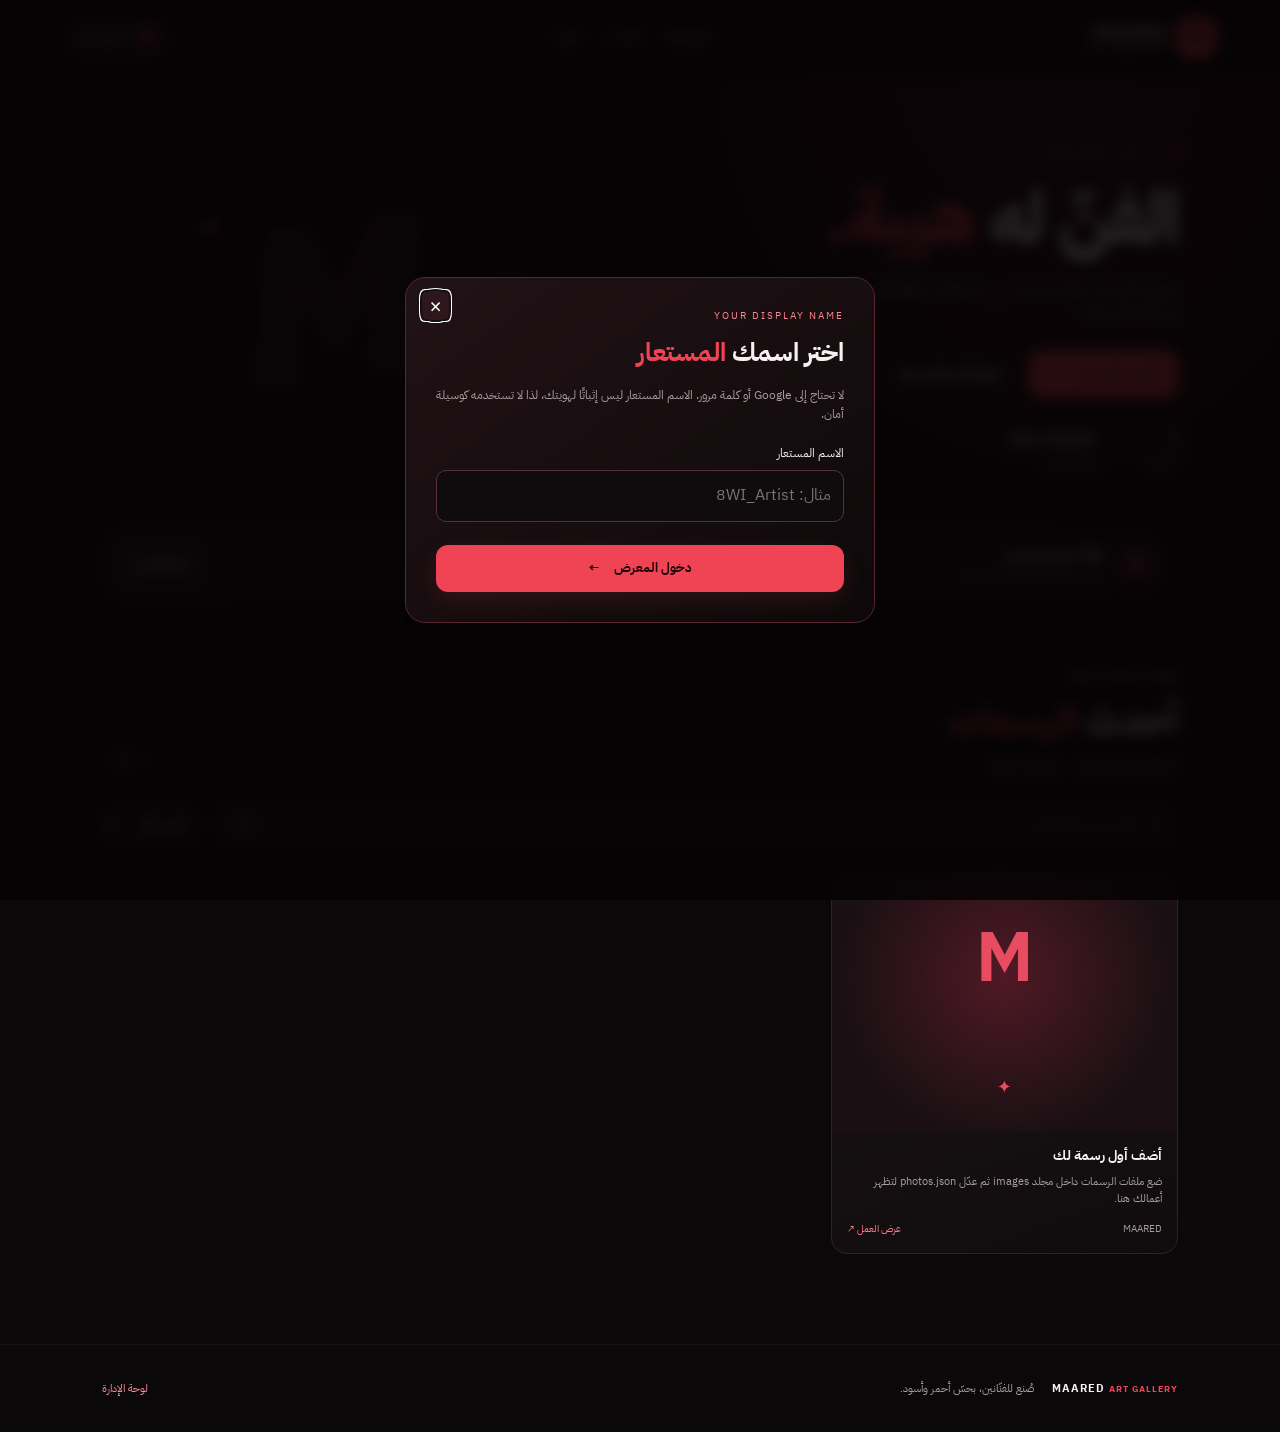
<file: index.html>
<!doctype html>
<html lang="ar" dir="rtl">
<head>
  <meta charset="utf-8">
  <meta name="viewport" content="width=device-width, initial-scale=1">
  <meta name="theme-color" content="#10090b">
  <title>MAARED | معرض الرسمات</title>
  <link rel="stylesheet" href="/styles.css">
</head>
<body>
  <header class="topbar">
    <a class="brand" href="/" aria-label="الرئيسية"><span class="brand-mark">M</span><span>MAARED<span class="brand-sub"> ART GALLERY</span></span></a>
    <nav><a class="nav-link active" href="#gallery">الرسمات</a><a class="nav-link" href="#members">الأعضاء</a><a class="nav-link" href="/admin.html">الإدارة</a></nav>
    <button id="profileBtn" class="profile-chip" type="button"><span class="avatar">؟</span><span id="profileName">اختيار اسم</span></button>
  </header>

  <main>
    <section class="hero">
      <div class="hero-copy">
        <div class="eyebrow"><span class="live-dot"></span> مساحة رسامين التيم</div>
        <h1>الفنّ له <span>هيبة.</span></h1>
        <p>معرض الرسمات والشخصيات من مجتمعنا. تصفّح الأعمال، ابحث عن رسمة، واترك بصمتك باسمك المستعار.</p>
        <div class="hero-actions"><a class="btn btn-primary" href="#gallery">اكتشف الرسمات <span>←</span></a><button class="btn btn-quiet" id="changeNameBtn" type="button">تغيير الاسم المستعار</button></div>
        <div class="hero-stats"><div><strong id="artCount">—</strong><span>عمل فني</span></div><i></i><div><strong>RED / BLACK</strong><span>هوية المعرض</span></div></div>
      </div>
      <div class="hero-art" aria-hidden="true"><div class="orbit orbit-one"></div><div class="orbit orbit-two"></div><div class="hero-monogram">M<span>•</span></div><div class="hero-stamp">ART<br>CREW</div></div>
    </section>

    <section class="member-strip" id="members">
      <div class="member-icon">✦</div><div class="member-copy"><strong id="welcomeTitle">أهلًا بك في المعرض</strong><span id="welcomeText">اختر اسمًا مستعارًا ليظهر على ملفك.</span></div>
      <div id="bannerBadge" class="banner-badge banner-basic">عضو المعرض</div>
    </section>

    <section class="gallery-section" id="gallery">
      <div class="section-heading"><div><div class="eyebrow">THE COLLECTION</div><h2>أحدث <span>الرسمات</span></h2><p>كل الأعمال في مكان واحد، بدون أقسام زائدة.</p></div><div class="results-count" id="resultsCount">0 نتيجة</div></div>
      <div class="toolbar">
        <label class="search-box"><span aria-hidden="true">⌕</span><input id="searchInput" type="search" placeholder="ابحث عن رسمة أو اسم..." autocomplete="off"><kbd>بحث</kbd></label>
        <select id="sortSelect" aria-label="ترتيب الرسمات"><option value="new">الأحدث أولًا</option><option value="az">الاسم: أ إلى ي</option></select>
      </div>
      <div id="galleryGrid" class="gallery-grid"></div>
      <div id="emptyState" class="empty-state" hidden><div class="empty-symbol">✳</div><h3>لا توجد رسمات هنا بعد</h3><p>أضف أعمالك داخل مجلد images، ثم سجّلها في ملف photos.json.</p></div>
    </section>
  </main>

  <footer><div class="footer-brand">MAARED <span>ART GALLERY</span></div><p>صُنع للفنّانين، بحسّ أحمر وأسود.</p><a href="/admin.html">لوحة الإدارة</a></footer>

  <dialog id="nameDialog" class="modal">
    <form id="nameForm" class="modal-card">
      <button class="modal-close" id="closeNameDialog" type="button" aria-label="إغلاق">×</button>
      <div class="modal-kicker">YOUR DISPLAY NAME</div><h2>اختر اسمك <span>المستعار</span></h2>
      <p>لا تحتاج إلى Google أو كلمة مرور. الاسم المستعار ليس إثباتًا لهويتك، لذا لا تستخدمه كوسيلة أمان.</p>
      <label class="field-label" for="nicknameInput">الاسم المستعار</label><input id="nicknameInput" class="text-field" minlength="2" maxlength="24" placeholder="مثال: 8WI_Artist" required>
      <div id="nameError" class="error-text" role="alert"></div>
      <button class="btn btn-primary full-width" type="submit">دخول المعرض <span>←</span></button>
    </form>
  </dialog>

  <dialog id="artDialog" class="modal art-modal">
    <div class="art-modal-card"><button class="modal-close" id="closeArtDialog" type="button" aria-label="إغلاق">×</button><img id="modalImage" alt=""><div class="art-modal-info"><div class="eyebrow">ARTWORK</div><h2 id="modalTitle"></h2><p id="modalDescription"></p><a id="modalDownload" class="btn btn-primary" href="#" download>تحميل الصورة</a></div></div>
  </dialog>
  <script src="/app.js" defer></script>
</body>
</html>
</file>
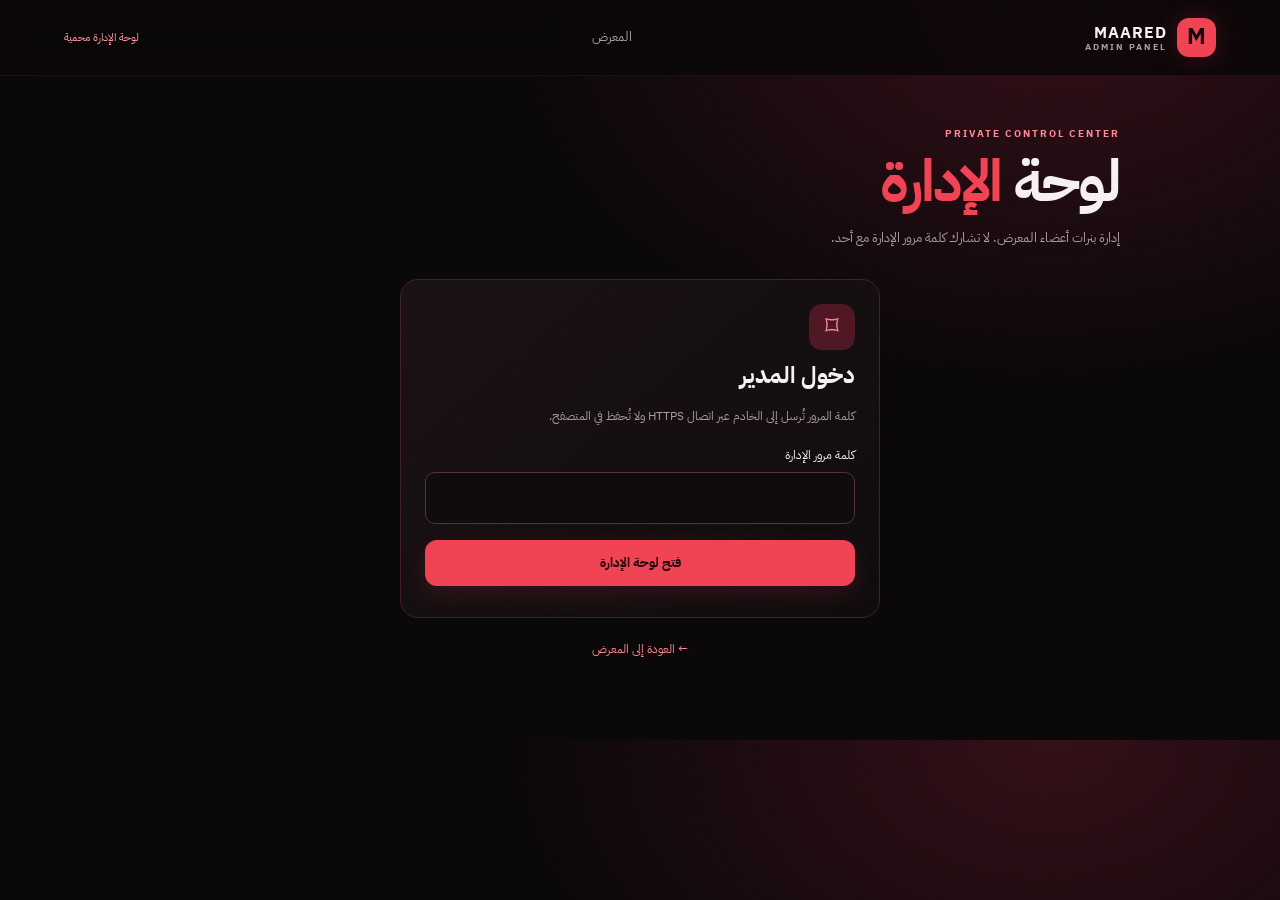
<file: admin.html>
<!doctype html>
<html lang="ar" dir="rtl">
<head><meta charset="utf-8"><meta name="viewport" content="width=device-width,initial-scale=1"><meta name="theme-color" content="#10090b"><title>إدارة MAARED</title><link rel="stylesheet" href="/styles.css"><link rel="stylesheet" href="/admin.css"></head>
<body>
<header class="topbar"><a class="brand" href="/"><span class="brand-mark">M</span><span>MAARED<span class="brand-sub"> ADMIN PANEL</span></span></a><nav><a class="nav-link" href="/">المعرض</a></nav><span class="admin-lock">لوحة الإدارة محمية</span></header>
<main class="admin-main">
  <section class="admin-heading"><div class="eyebrow">PRIVATE CONTROL CENTER</div><h1>لوحة <span>الإدارة</span></h1><p>إدارة بنرات أعضاء المعرض. لا تشارك كلمة مرور الإدارة مع أحد.</p></section>
  <section id="loginPanel" class="admin-panel login-panel"><div class="panel-icon">⌑</div><h2>دخول المدير</h2><p>كلمة المرور تُرسل إلى الخادم عبر اتصال HTTPS ولا تُحفظ في المتصفح.</p><form id="loginForm"><label class="field-label" for="adminPassword">كلمة مرور الإدارة</label><input id="adminPassword" type="password" class="text-field" autocomplete="current-password" required><button class="btn btn-primary full-width" type="submit">فتح لوحة الإدارة</button><div id="loginError" class="error-text" role="alert"></div></form></section>
  <section id="dashboard" hidden>
    <div class="admin-panel"><div class="panel-head"><div><div class="eyebrow">MEMBERS</div><h2>الأعضاء</h2></div><button id="refreshBtn" class="btn btn-quiet">تحديث القائمة ↻</button></div><p class="muted">يظهر هنا الأعضاء الذين سجلوا اسمًا مستعارًا. لتمنح بنرًا، اختره من القائمة ثم اضغط حفظ.</p><div id="memberList" class="member-list"></div><div id="memberError" class="error-text" role="alert"></div></div>
    <div class="admin-panel"><div class="panel-head"><div><div class="eyebrow">BANNER TYPES</div><h2>البنرات المتاحة</h2></div></div><div class="banner-options"><div class="banner-preview normal"><strong>عضو المعرض</strong><span>basic</span></div><div class="banner-preview red"><strong>التيم الأساسي</strong><span>team-red</span></div><div class="banner-preview elite"><strong>عضو النخبة</strong><span>team-elite</span></div><div class="banner-preview gold"><strong>عضو مميز</strong><span>team-gold</span></div></div></div>
  </section>
  <div class="admin-back"><a href="/">← العودة إلى المعرض</a></div>
</main>
<script src="/admin.js" defer></script>
</body></html>
</file>
<file: styles.css>
@import url('https://fonts.googleapis.com/css2?family=IBM+Plex+Sans+Arabic:wght@400;500;600;700&display=swap');
:root{--bg:#0b0809;--panel:#151012;--panel2:#1c1417;--red:#f04455;--red2:#a91429;--text:#f7f0f1;--muted:#aa9da1;--line:#352126;--radius:20px}
*{box-sizing:border-box}html{scroll-behavior:smooth}body{margin:0;background:radial-gradient(ellipse at 82% 0%,#351019 0,transparent 36%),var(--bg);color:var(--text);font-family:"IBM Plex Sans Arabic",system-ui,sans-serif;line-height:1.6}a{color:inherit;text-decoration:none}button,input,select{font:inherit}button{cursor:pointer}.topbar{height:76px;padding:0 clamp(18px,5vw,76px);display:flex;align-items:center;justify-content:space-between;gap:22px;border-bottom:1px solid #ffffff0c;background:#0b0809dc;backdrop-filter:blur(18px);position:sticky;top:0;z-index:10}.brand{display:flex;align-items:center;gap:10px;font-weight:800;letter-spacing:1px}.brand-mark{display:grid;place-items:center;width:39px;height:39px;background:var(--red);color:#13090b;border-radius:12px;font-size:23px;font-weight:900;box-shadow:0 0 26px #f0445530}.brand-sub{display:block;font-size:9px;color:var(--muted);letter-spacing:2px;margin-top:-6px}.topbar nav{display:flex;gap:24px}.nav-link{font-size:13px;color:var(--muted)}.nav-link:hover,.nav-link.active{color:#fff}.profile-chip{display:flex;align-items:center;gap:8px;padding:7px 12px;border:1px solid var(--line);border-radius:999px;background:#1a1114;color:var(--text);font-size:12px}.avatar{display:grid;place-items:center;width:27px;height:27px;border-radius:50%;background:#5b1824;color:#ffb4bd;font-weight:700}.hero{min-height:400px;padding:68px clamp(20px,8vw,120px) 58px;display:grid;grid-template-columns:1.2fr .8fr;align-items:center;gap:30px;overflow:hidden;position:relative}.hero:after{content:"";position:absolute;bottom:0;left:8%;right:8%;height:1px;background:linear-gradient(90deg,transparent,var(--line),transparent)}.eyebrow{font-size:10px;letter-spacing:2px;color:#ff8b98;font-weight:700}.live-dot{display:inline-block;width:7px;height:7px;background:var(--red);border-radius:50%;margin-left:8px;box-shadow:0 0 12px var(--red)}h1{font-size:clamp(42px,6vw,72px);line-height:1.12;letter-spacing:-2px;margin:18px 0}h1 span,.section-heading h2 span,.modal h2 span{color:var(--red)}.hero-copy>p{max-width:520px;color:var(--muted);font-size:15px}.hero-actions{display:flex;flex-wrap:wrap;gap:10px;margin-top:26px}.btn{display:inline-flex;align-items:center;justify-content:center;gap:14px;border:1px solid transparent;border-radius:12px;padding:12px 17px;font-size:13px;font-weight:700;transition:.2s}.btn-primary{background:var(--red);color:#21080c;box-shadow:0 8px 24px #f0445522}.btn-primary:hover{background:#ff6473;transform:translateY(-2px)}.btn-quiet{background:transparent;border-color:var(--line);color:var(--text)}.btn-quiet:hover{border-color:#8b3441}.hero-stats{display:flex;align-items:center;gap:24px;margin-top:32px}.hero-stats div{display:flex;flex-direction:column}.hero-stats strong{font-size:14px}.hero-stats span{font-size:10px;color:var(--muted)}.hero-stats i{width:1px;height:28px;background:var(--line)}.hero-art{height:270px;position:relative;display:grid;place-items:center}.hero-monogram{font-size:clamp(130px,20vw,220px);font-weight:900;font-style:italic;line-height:1;color:#241216;text-shadow:8px 8px 0 #f0445520,-1px -1px 0 #7e2533;transform:rotate(-9deg)}.hero-monogram span{font-size:30px;color:var(--red);vertical-align:top}.orbit{position:absolute;border:1px solid #f0445540;border-radius:50%;transform:rotate(-22deg)}.orbit-one{width:260px;height:130px}.orbit-two{width:210px;height:250px;transform:rotate(40deg)}.hero-stamp{position:absolute;bottom:23px;right:12%;font-size:10px;letter-spacing:3px;color:#ff8793;border-right:2px solid var(--red);padding-right:10px}.member-strip{margin:0 clamp(18px,8vw,120px);padding:17px 20px;background:linear-gradient(100deg,#211116,#120d0f);border:1px solid #46202a;border-radius:16px;display:flex;align-items:center;gap:14px}.member-icon{width:40px;height:40px;border-radius:12px;display:grid;place-items:center;background:#471520;color:#ff8591;font-size:21px}.member-copy{display:flex;flex-direction:column;flex:1}.member-copy strong{font-size:13px}.member-copy span{font-size:11px;color:var(--muted)}.banner-badge{padding:6px 10px;border-radius:8px;font-size:10px;font-weight:700;white-space:nowrap}.banner-basic{background:#2a2023;color:#cfc3c6;border:1px solid #48373b}.banner-team{background:linear-gradient(100deg,#711426,#d52b44);color:white;border:1px solid #ff7182;box-shadow:0 0 20px #f0445520}.gallery-section{padding:68px clamp(18px,8vw,120px) 90px}.section-heading{display:flex;align-items:end;justify-content:space-between;gap:20px;margin-bottom:25px}.section-heading h2{font-size:clamp(26px,4vw,38px);margin:5px 0}.section-heading p{font-size:12px;color:var(--muted);margin:0}.results-count{font-size:11px;color:var(--muted);border:1px solid var(--line);padding:7px 11px;border-radius:9px}.toolbar{display:flex;gap:10px;margin-bottom:24px}.search-box{display:flex;align-items:center;gap:10px;flex:1;background:#140f11;border:1px solid var(--line);border-radius:12px;padding:0 13px;min-width:0}.search-box>span{font-size:25px;color:var(--red)}.search-box input{background:transparent;border:0;outline:0;color:var(--text);width:100%;padding:13px 0;font-size:12px}.search-box input::placeholder{color:#74686c}.search-box kbd{font-size:10px;color:#a99da1;background:#24181c;border:1px solid #3b252b;border-radius:5px;padding:3px 7px}select{background:#140f11;color:var(--text);border:1px solid var(--line);border-radius:12px;padding:0 12px;font-size:11px;max-width:150px}.gallery-grid{display:grid;grid-template-columns:repeat(3,minmax(0,1fr));gap:18px}.art-card{border:1px solid #322025;border-radius:16px;overflow:hidden;background:linear-gradient(160deg,#1b1316,#100c0d);transition:transform .25s,border-color .25s;cursor:pointer}.art-card:hover{transform:translateY(-5px);border-color:#8e2939}.art-image{width:100%;aspect-ratio:4/3;object-fit:cover;display:block;background:#1b1215}.art-placeholder{aspect-ratio:4/3;display:grid;place-items:center;background:radial-gradient(circle at 50% 40%,#501925,#1a1013 70%);color:#e84c60;font-size:70px;font-weight:900}.art-info{padding:14px 15px 16px}.art-info h3{font-size:14px;margin:0 0 5px;overflow-wrap:anywhere}.art-info p{font-size:11px;color:var(--muted);margin:0;display:-webkit-box;-webkit-line-clamp:2;-webkit-box-orient:vertical;overflow:hidden}.art-meta{display:flex;justify-content:space-between;gap:8px;align-items:center;margin-top:13px;font-size:10px;color:#a99da1}.art-meta span:last-child{color:#ff7e8b}.empty-state{text-align:center;border:1px dashed #4b2931;border-radius:16px;padding:44px 20px}.empty-state[hidden]{display:none}.empty-symbol{font-size:35px;color:var(--red)}.empty-state h3{margin:5px}.empty-state p{color:var(--muted);font-size:12px}footer{padding:24px clamp(18px,8vw,120px);border-top:1px solid #ffffff0c;display:flex;align-items:center;gap:18px;flex-wrap:wrap;color:var(--muted);font-size:11px}footer p{flex:1}.footer-brand{font-weight:800;color:var(--text);letter-spacing:1px}.footer-brand span{font-size:9px;color:var(--red)}footer>a{color:#ff8a96}.modal{border:0;padding:0;background:transparent;color:var(--text);max-width:min(94vw,470px);width:100%}.modal::backdrop{background:#050304d9;backdrop-filter:blur(7px)}.modal-card,.art-modal-card{position:relative;border:1px solid #572631;border-radius:20px;background:linear-gradient(145deg,#211216,#0d090a);padding:30px;box-shadow:0 20px 80px #0009}.modal-close{position:absolute;top:12px;left:14px;background:#2d171c;border:1px solid #58303a;color:#fff;border-radius:9px;width:31px;height:31px;font-size:22px;line-height:1}.modal-kicker{font-size:10px;letter-spacing:2px;color:#ff8793}.modal h2{font-size:26px;margin:8px 0}.modal-card>p{font-size:12px;color:var(--muted)}.field-label{display:block;font-size:12px;margin:20px 0 7px}.text-field{width:100%;border:1px solid #58303a;background:#100b0d;color:white;border-radius:10px;padding:12px;outline:none}.text-field:focus{border-color:var(--red)}.full-width{width:100%;margin-top:16px}.error-text{color:#ff8c97;font-size:11px;margin-top:7px}.art-modal{max-width:min(94vw,800px)}.art-modal-card{padding:0;overflow:hidden;display:grid;grid-template-columns:1.2fr .8fr}.art-modal-card>img{width:100%;height:100%;min-height:260px;max-height:75vh;object-fit:contain;background:#080607}.art-modal-info{padding:28px 22px;align-self:center}.art-modal-info h2{font-size:25px}.art-modal-info p{font-size:12px;color:var(--muted)}@media(max-width:760px){.topbar{height:64px;padding:0 14px;gap:10px}.brand{font-size:12px}.brand-mark{width:34px;height:34px}.topbar nav{gap:11px}.nav-link{font-size:11px}.profile-chip{padding:5px 8px;font-size:10px}.profile-chip .avatar{width:23px;height:23px}.hero{grid-template-columns:1fr;padding:44px 22px 36px;min-height:auto}.hero-art{position:absolute;left:-55px;top:28px;width:170px;height:170px;opacity:.45;pointer-events:none}.hero-monogram{font-size:145px}.orbit-one{width:150px;height:85px}.orbit-two{width:120px;height:160px}.hero-copy{position:relative;z-index:1}.hero-copy>p{max-width:390px;font-size:13px}.hero-stats{margin-top:24px}.member-strip{margin:0 14px;padding:12px;gap:9px}.member-icon{width:34px;height:34px}.member-copy strong{font-size:11px}.member-copy span{font-size:10px}.banner-badge{font-size:9px;padding:5px 7px}.gallery-section{padding:48px 14px 60px}.section-heading{align-items:start}.section-heading p{max-width:230px}.gallery-grid{grid-template-columns:repeat(2,minmax(0,1fr));gap:10px}.art-info{padding:11px}.art-info h3{font-size:12px}.art-info p{font-size:10px}.art-meta{font-size:9px}.toolbar{gap:7px}.search-box{padding:0 9px;gap:6px}.search-box kbd{display:none}select{max-width:112px;padding:0 7px;font-size:10px}.art-modal-card{grid-template-columns:1fr}.art-modal-card>img{max-height:50vh;min-height:180px}.art-modal-info{padding:18px}.modal-card{padding:27px 21px}footer{gap:8px}footer p{flex-basis:100%;order:3;margin:0}}@media(max-width:390px){.topbar nav .nav-link:nth-child(2){display:none}.brand-sub{letter-spacing:1px}.gallery-grid{gap:8px}.art-info{padding:9px}.art-meta{gap:3px}}
</file>
<file: admin.css>
.admin-main{max-width:1000px;margin:auto;padding:50px 20px 80px}.admin-heading{margin-bottom:28px}.admin-heading h1{font-size:clamp(36px,6vw,58px);margin:8px 0}.admin-heading p,.muted{font-size:13px;color:var(--muted)}.admin-panel{background:linear-gradient(140deg,#1b1215,#100c0d);border:1px solid #42202a;border-radius:18px;padding:24px;margin-bottom:18px}.login-panel{max-width:480px;margin:30px auto 0}.panel-icon{display:grid;place-items:center;width:46px;height:46px;background:#501725;border-radius:13px;color:#ff8592;font-size:27px}.admin-panel h2{margin:8px 0;font-size:23px}.admin-panel p{color:var(--muted);font-size:12px}.admin-lock{font-size:11px;color:#ff9aa5}.panel-head{display:flex;align-items:center;justify-content:space-between;gap:12px}.panel-head h2{margin:3px 0}.member-list{display:grid;gap:10px;margin-top:20px}.member-row{display:grid;grid-template-columns:minmax(0,1fr) minmax(120px,180px) auto;align-items:center;gap:12px;padding:12px;background:#0d090a;border:1px solid #332026;border-radius:12px}.member-name{font-weight:700;font-size:13px;overflow-wrap:anywhere}.member-sub{font-size:10px;color:var(--muted);margin-top:3px}.member-row select{height:42px;width:100%;max-width:none}.member-row .btn{padding:10px 13px}.banner-options{display:grid;grid-template-columns:repeat(2,minmax(0,1fr));gap:12px;margin-top:18px}.banner-preview{padding:17px;border-radius:12px;display:flex;flex-direction:column;gap:5px;border:1px solid #4a343a}.banner-preview strong{font-size:13px}.banner-preview span{font-size:10px;opacity:.75}.banner-preview.normal{background:#272023;color:#ddd}.banner-preview.red{background:linear-gradient(100deg,#59121f,#c42a43);border-color:#f04455}.banner-preview.elite{background:linear-gradient(100deg,#200d13,#6f142a);border-color:#8d2b43}.banner-preview.gold{background:linear-gradient(100deg,#392516,#8b5222);border-color:#c58c47}.admin-back{text-align:center;font-size:12px;color:#ff8793;margin-top:22px}.admin-back a:hover{text-decoration:underline}@media(max-width:600px){.admin-main{padding:35px 14px 55px}.admin-panel{padding:18px}.member-row{grid-template-columns:1fr;gap:9px}.member-row .btn{width:100%}.banner-options{grid-template-columns:1fr 1fr}.admin-lock{display:none}}
</file>
